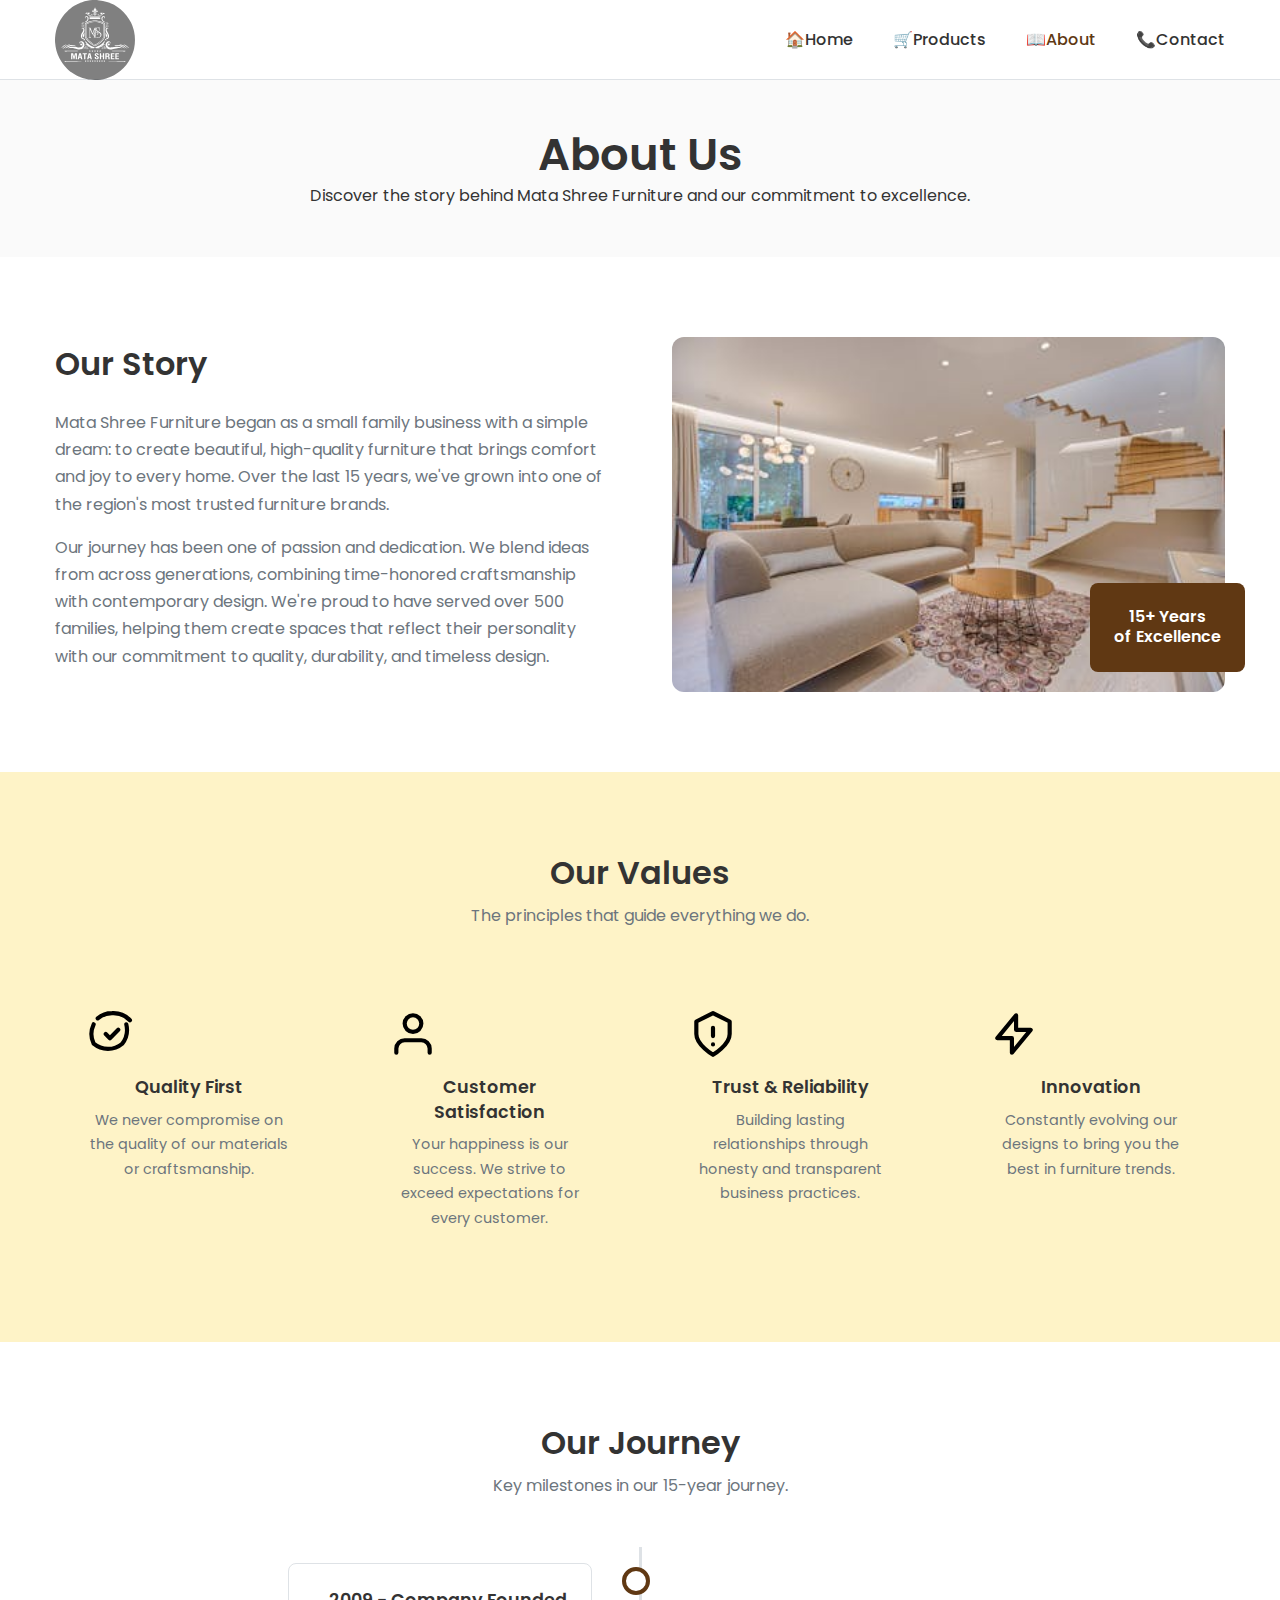
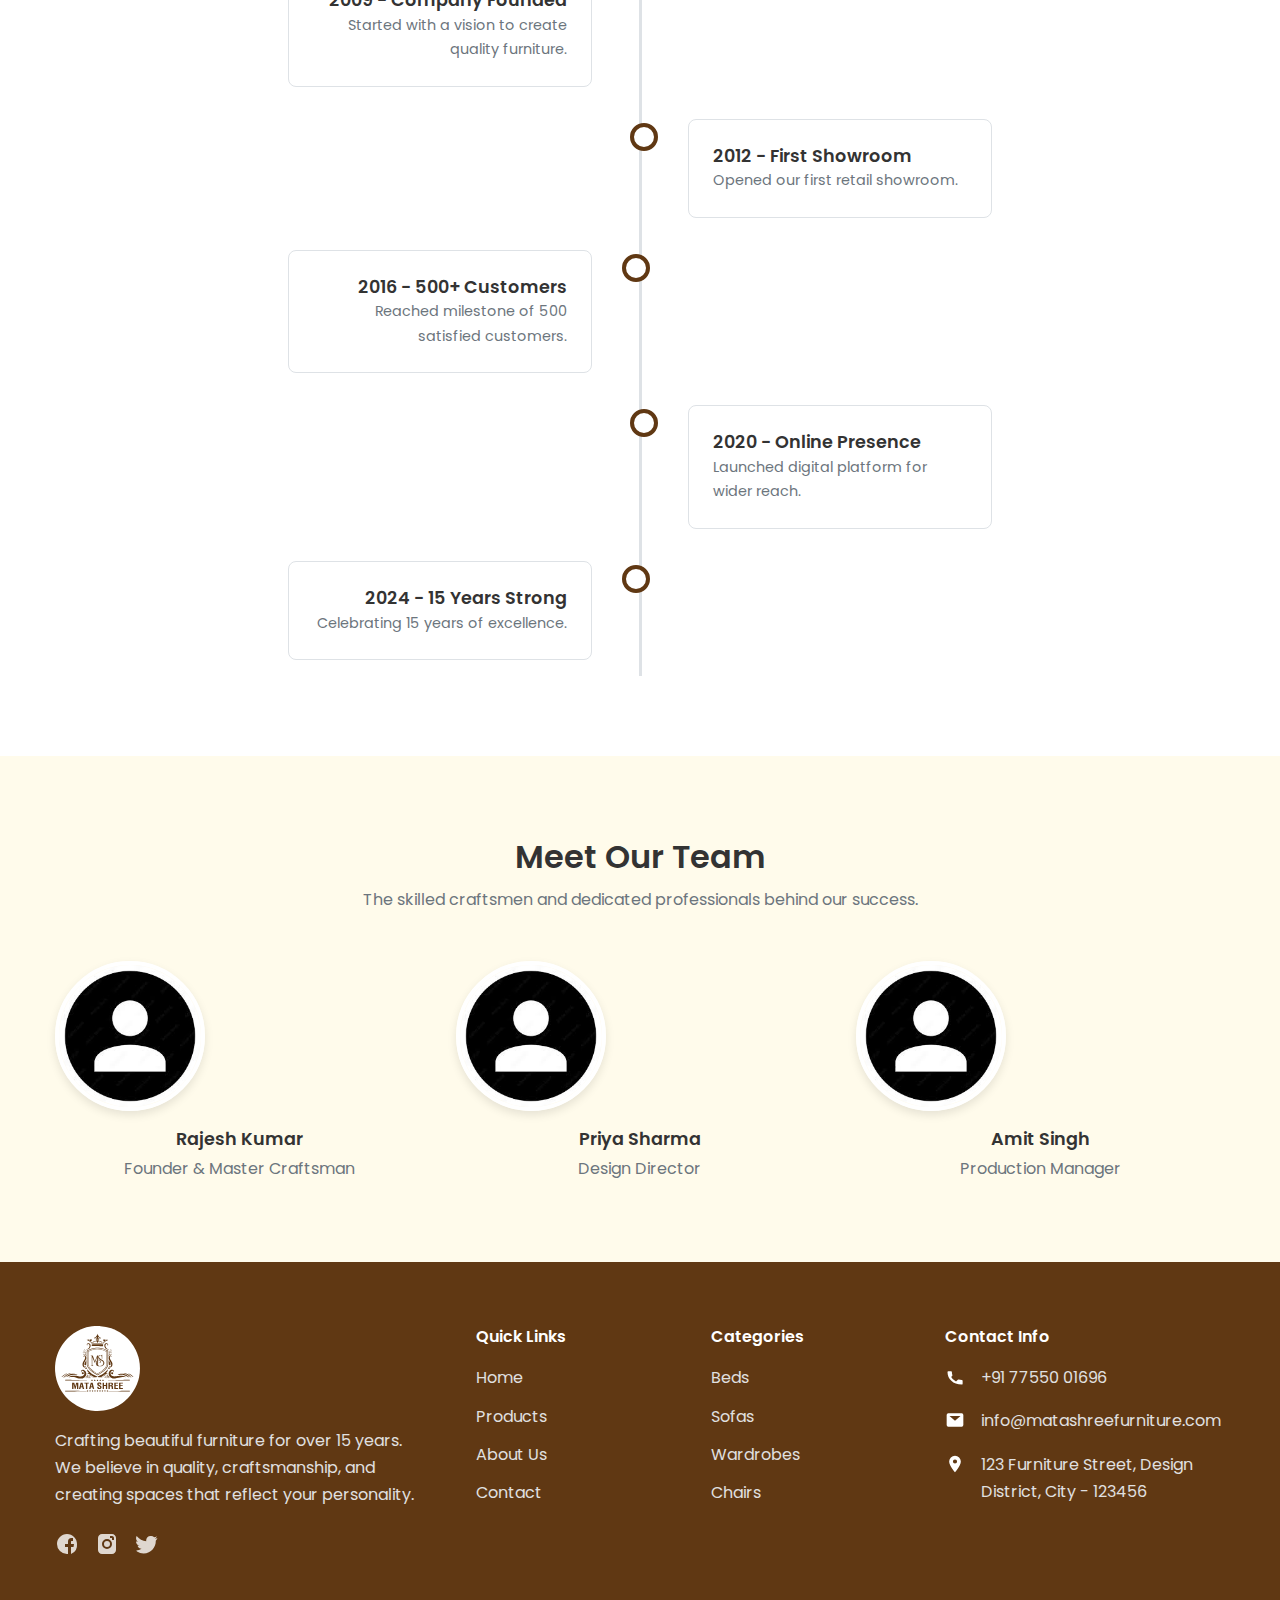
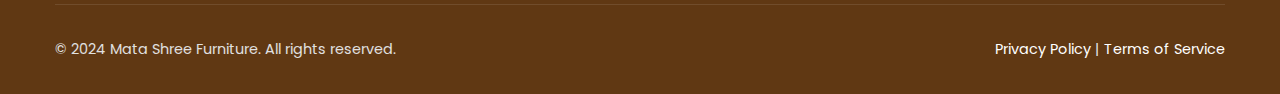
<file: about.html>
<!DOCTYPE html>
<html lang="en">
<head>
    <meta charset="UTF-8">
    <meta name="viewport" content="width=device-width, initial-scale=1.0">
    <title>About Us - Mata Shree Furniture</title>
    <meta name="description" content="Learn about the story, values, and journey of Mata Shree Furniture and our commitment to excellence.">
    
    <!-- Google Fonts -->
    <link rel="preconnect" href="https://fonts.googleapis.com">
    <link rel="preconnect" href="https://fonts.gstatic.com" crossorigin>
    <link href="https://fonts.googleapis.com/css2?family=Poppins:wght@400;500;600;700&display=swap" rel="stylesheet">
    
    <!-- CSS Stylesheet -->
    <link rel="stylesheet" href="css/style.css">
</head>
<body>

    <!-- Header Section (Same as index.html) -->
    <header class="header">
        <div class="container">
            <nav class="navbar">
                <a href="index.html" class="nav-logo">
                    <img src="assets/images/logo.svg" alt="Mata Shree Furniture Logo">
                </a>
                <ul class="nav-menu">
                  <li class="nav-item"><a href="index.html" class="nav-link">🏠Home</a></li>
                    <li class="nav-item"><a href="products.html" class="nav-link">🛒Products</a></li>
                    <li class="nav-item"><a href="about.html" class="nav-link active">📖About</a></li>
                    <li class="nav-item"><a href="contact.html" class="nav-link">📞Contact</a></li>
                </ul>
                <div class="hamburger">
                    <span class="bar"></span>
                    <span class="bar"></span>
                    <span class="bar"></span>
                </div>
            </nav>
        </div>
    </header>

    <main>
        <!-- Page Header -->
        <section class="page-header">
            <div class="container">
                <h1>About Us</h1>
                <p>Discover the story behind Mata Shree Furniture and our commitment to excellence.</p>
            </div>
        </section>

        <!-- Our Story Section -->
        <section class="story-section">
            <div class="container story-content">
                <div class="story-text">
                    <h2>Our Story</h2>
                    <p>Mata Shree Furniture began as a small family business with a simple dream: to create beautiful, high-quality furniture that brings comfort and joy to every home. Over the last 15 years, we've grown into one of the region's most trusted furniture brands.</p>
                    <p>Our journey has been one of passion and dedication. We blend ideas from across generations, combining time-honored craftsmanship with contemporary design. We're proud to have served over 500 families, helping them create spaces that reflect their personality with our commitment to quality, durability, and timeless design.</p>
                </div>
                <div class="story-image">
                    <img src="assets/images/our-story-image.jpeg" alt="Interior of a modern, well-furnished living room">
                    <div class="story-badge">
                        <span>15+ Years <br> of Excellence</span>
                    </div>
                </div>
            </div>
        </section>

        <!-- Our Values Section -->
        <section class="values-section">
            <div class="container">
                <div class="section-header">
                    <h2>Our Values</h2>
                    <p>The principles that guide everything we do.</p>
                </div>
                <div class="values-grid">
                    <div class="value-card">
                        <img src="assets/icons/quality-icon.svg" alt="Quality First">
                        <h3>Quality First</h3>
                        <p>We never compromise on the quality of our materials or craftsmanship.</p>
                    </div>
                    <div class="value-card">
                        <img src="assets/icons/customer-icon.svg" alt="Customer Satisfaction">
                        <h3>Customer Satisfaction</h3>
                        <p>Your happiness is our success. We strive to exceed expectations for every customer.</p>
                    </div>
                    <div class="value-card">
                        <img src="assets/icons/trust-icon.svg" alt="Trust & Reliability">
                        <h3>Trust & Reliability</h3>
                        <p>Building lasting relationships through honesty and transparent business practices.</p>
                    </div>
                    <div class="value-card">
                        <img src="assets/icons/innovation-icon.svg" alt="Innovation">
                        <h3>Innovation</h3>
                        <p>Constantly evolving our designs to bring you the best in furniture trends.</p>
                    </div>
                </div>
            </div>
        </section>

        <!-- Our Journey (Timeline) Section -->
        <section class="journey-section">
            <div class="container">
                <div class="section-header">
                    <h2>Our Journey</h2>
                    <p>Key milestones in our 15-year journey.</p>
                </div>
                <div class="timeline">
                    <div class="timeline-item">
                        <div class="timeline-content">
                            <h3>2009 - Company Founded</h3>
                            <p>Started with a vision to create quality furniture.</p>
                        </div>
                    </div>
                     <div class="timeline-item">
                        <div class="timeline-content">
                            <h3>2012 - First Showroom</h3>
                            <p>Opened our first retail showroom.</p>
                        </div>
                    </div>
                    <div class="timeline-item">
                        <div class="timeline-content">
                            <h3>2016 - 500+ Customers</h3>
                            <p>Reached milestone of 500 satisfied customers.</p>
                        </div>
                    </div>
                    <div class="timeline-item">
                        <div class="timeline-content">
                            <h3>2020 - Online Presence</h3>
                            <p>Launched digital platform for wider reach.</p>
                        </div>
                    </div>
                    <div class="timeline-item">
                        <div class="timeline-content">
                            <h3>2024 - 15 Years Strong</h3>
                            <p>Celebrating 15 years of excellence.</p>
                        </div>
                    </div>
                </div>
            </div>
        </section>
        
        <!-- Meet Our Team Section -->
        <section class="team-section">
            <div class="container">
                 <div class="section-header">
                    <h2>Meet Our Team</h2>
                    <p>The skilled craftsmen and dedicated professionals behind our success.</p>
                </div>
                <div class="team-grid">
                    <div class="team-card">
                        <img src="assets/images/team-rajesh.jpeg" alt="Rajesh Kumar">
                        <h3>Rajesh Kumar</h3>
                        <p>Founder & Master Craftsman</p>
                    </div>
                    <div class="team-card">
                        <img src="assets/images/team-priya.jpeg" alt="Priya Sharma">
                        <h3>Priya Sharma</h3>
                        <p>Design Director</p>
                    </div>
                    <div class="team-card">
                        <img src="assets/images/team-amit.jpeg" alt="Amit Singh">
                        <h3>Amit Singh</h3>
                        <p>Production Manager</p>
                    </div>
                </div>
            </div>
        </section>
    </main>

    <!-- Footer Section (Same as index.html) -->
    <footer class="footer">
        <div class="container">
            <div class="footer-grid">
                <div class="footer-about">
                    <img src="assets/images/logo-white.svg" alt="Mata Shree Furniture Logo" class="footer-logo">
                    <p>Crafting beautiful furniture for over 15 years. We believe in quality, craftsmanship, and creating spaces that reflect your personality.</p>
                    <div class="social-links">
                        <a href="#"><img src="assets/icons/facebook.svg" alt="Facebook"></a>
                        <a href="#"><img src="assets/icons/instagram.svg" alt="Instagram"></a>
                        <a href="#"><img src="assets/icons/twitter.svg" alt="Twitter"></a>
                    </div>
                </div>
                <div class="footer-links">
                    <h4>Quick Links</h4>
                    <ul>
                        <li><a href="index.html">Home</a></li>
                        <li><a href="products.html">Products</a></li>
                        <li><a href="about.html">About Us</a></li>
                        <li><a href="contact.html">Contact</a></li>
                    </ul>
                </div>
                <div class="footer-links">
                    <h4>Categories</h4>
                    <ul>
                        <li><a href="#">Beds</a></li>
                        <li><a href="#">Sofas</a></li>
                        <li><a href="#">Wardrobes</a></li>
                        <li><a href="#">Chairs</a></li>
                    </ul>
                </div>
                <div class="footer-contact">
                    <h4>Contact Info</h4>
                    <ul>
                        <li><img src="assets/icons/phone-white.svg" alt="Phone"> +91 77550 01696</li>
                        <li><img src="assets/icons/email-white.svg" alt="Email"> info@matashreefurniture.com</li>
                        <li><img src="assets/icons/location-white.svg" alt="Address"> 123 Furniture Street, Design District, City - 123456</li>
                    </ul>
                </div>
            </div>
            <div class="footer-bottom">
                <p>&copy; 2024 Mata Shree Furniture. All rights reserved.</p>
                <p><a href="#">Privacy Policy</a> | <a href="#">Terms of Service</a></p>
            </div>
        </div>
    </footer>
    
    <!-- JavaScript File -->
    <script src="js/script.js"></script>
</body>

</html>
</file>
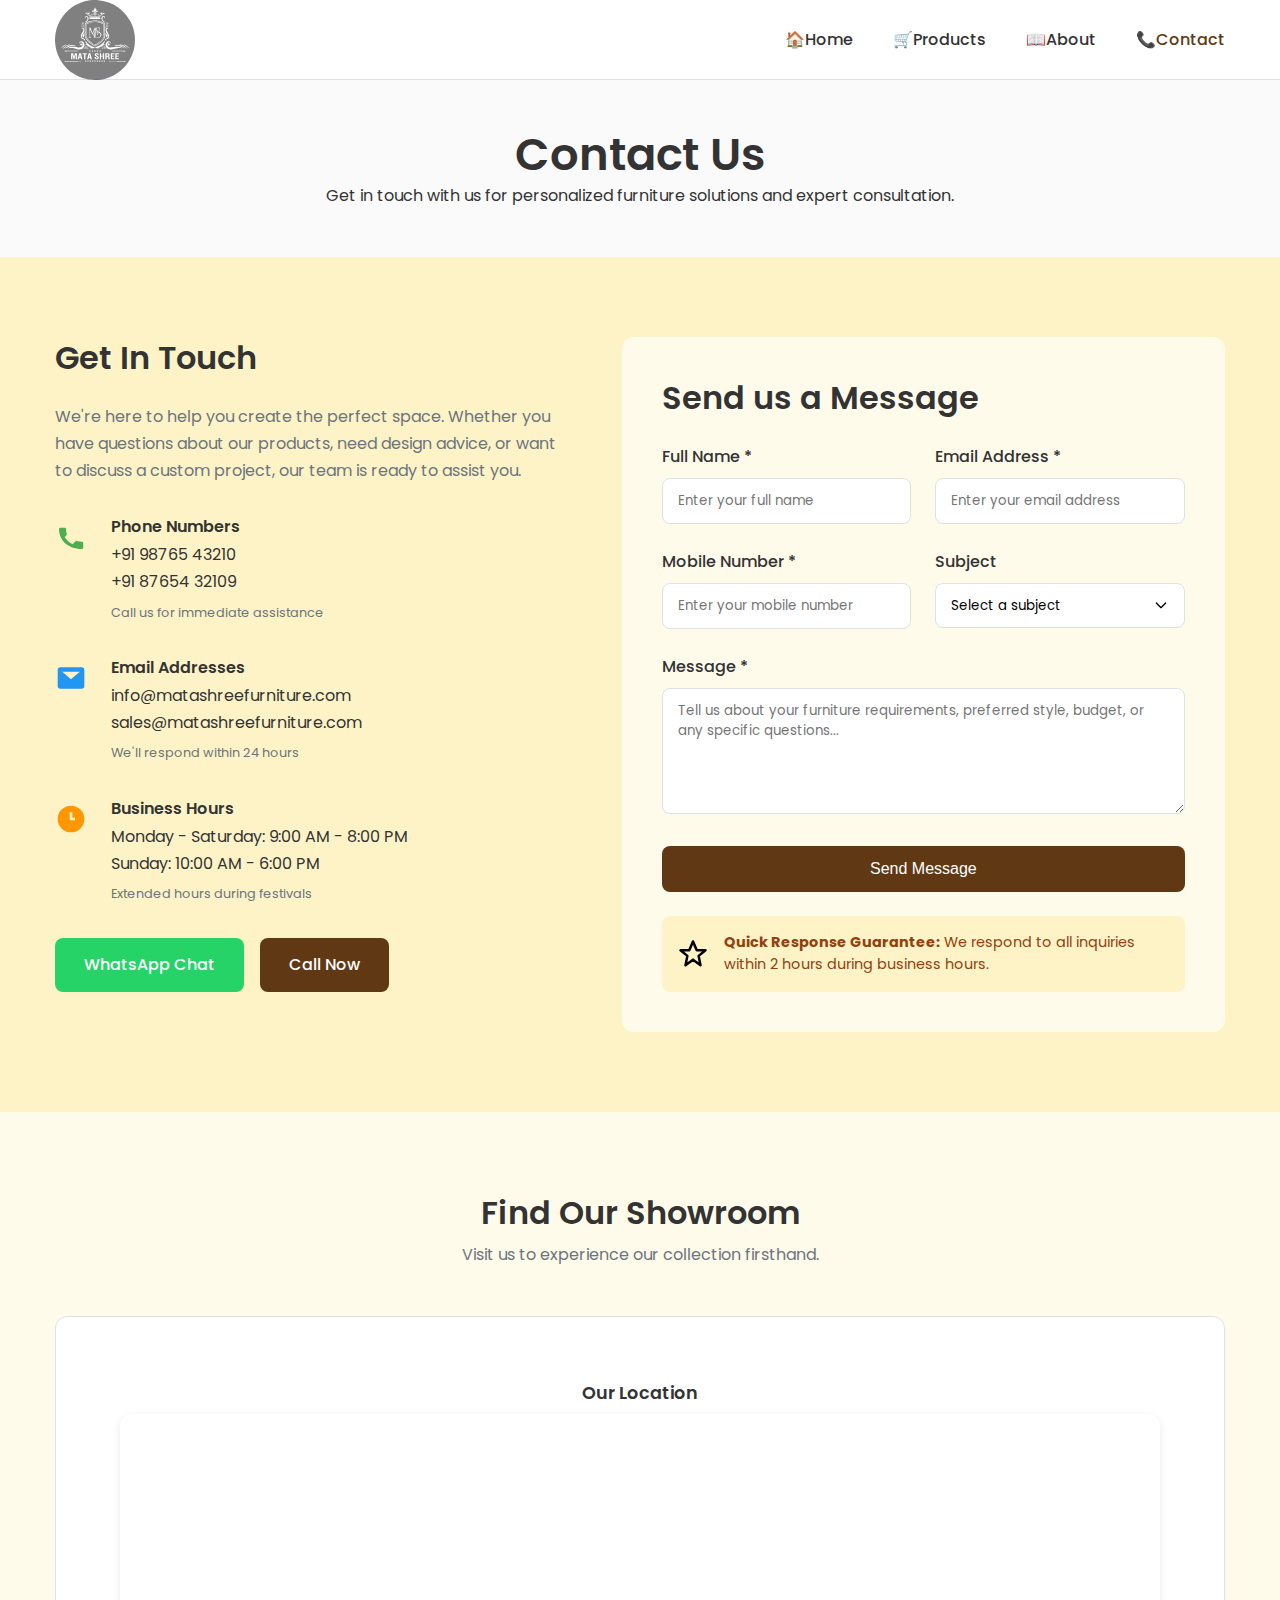
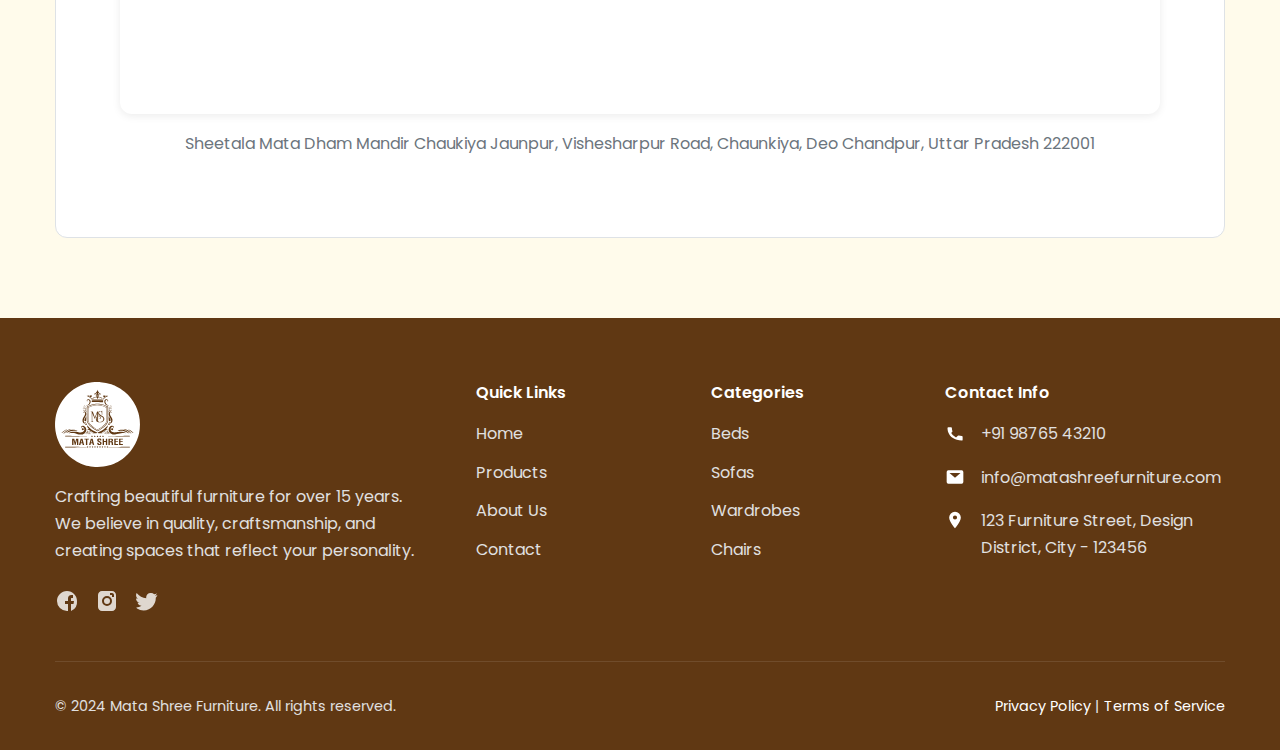
<file: contact.html>
<!DOCTYPE html>
<html lang="en">
<head>
    <meta charset="UTF-8">
    <meta name="viewport" content="width=device-width, initial-scale=1.0">
    <title>Contact Us - Mata Shree Furniture</title>
    <meta name="description" content="Get in touch with Mata Shree Furniture for personalized solutions, expert advice, or to visit our showroom.">
    
    <!-- Google Fonts -->
    <link rel="preconnect" href="https://fonts.googleapis.com">
    <link rel="preconnect" href="https://fonts.gstatic.com" crossorigin>
    <link href="https://fonts.googleapis.com/css2?family=Poppins:wght@400;500;600;700&display=swap" rel="stylesheet">
    
    <!-- CSS Stylesheet -->
    <link rel="stylesheet" href="css/style.css">
</head>
<body>

    <!-- Header Section (Same as index.html) -->
    <header class="header">
        <div class="container">
            <nav class="navbar">
                <a href="index.html" class="nav-logo">
                    <img src="assets/images/logo.svg" alt="Mata Shree Furniture Logo">
                </a>
                <ul class="nav-menu">
                     <li class="nav-item"><a href="index.html" class="nav-link">🏠Home</a></li>
                    <li class="nav-item"><a href="products.html" class="nav-link">🛒Products</a></li>
                    <li class="nav-item"><a href="about.html" class="nav-link">📖About</a></li>
                    <li class="nav-item"><a href="contact.html" class="nav-link active">📞Contact</a></li>
                </ul>
                <div class="hamburger">
                    <span class="bar"></span>
                    <span class="bar"></span>
                    <span class="bar"></span>
                </div>
            </nav>
        </div>
    </header>

    <main>
        <!-- Page Header -->
        <section class="page-header">
            <div class="container">
                <h1>Contact Us</h1>
                <p>Get in touch with us for personalized furniture solutions and expert consultation.</p>
            </div>
        </section>

        <!-- Main Contact Section -->
        <section class="contact-page-section">
            <div class="container">
                <div class="contact-page-wrapper">
                    <!-- Left Column: Get In Touch -->
                    <div class="get-in-touch">
                        <h2>Get In Touch</h2>
                        <p>We're here to help you create the perfect space. Whether you have questions about our products, need design advice, or want to discuss a custom project, our team is ready to assist you.</p>
                        <ul class="contact-info-list">
                            <li class="contact-info-item">
                                <img src="assets/icons/phone-icon-color.svg" alt="Phone">
                                <div>
                                    <h4>Phone Numbers</h4>
                                    <p>+91 98765 43210</p>
                                    <p>+91 87654 32109</p>
                                    <span>Call us for immediate assistance</span>
                                </div>
                            </li>
                             <li class="contact-info-item">
                                <img src="assets/icons/email-icon-color.svg" alt="Email">
                                <div>
                                    <h4>Email Addresses</h4>
                                    <p>info@matashreefurniture.com</p>
                                    <p>sales@matashreefurniture.com</p>
                                    <span>We'll respond within 24 hours</span>
                                </div>
                            </li>
                             <li class="contact-info-item">
                                <img src="assets/icons/clock-icon-color.svg" alt="Clock">
                                <div>
                                    <h4>Business Hours</h4>
                                    <p>Monday - Saturday: 9:00 AM - 8:00 PM</p>
                                    <p>Sunday: 10:00 AM - 6:00 PM</p>
                                    <span>Extended hours during festivals</span>
                                </div>
                            </li>
                        </ul>
                        <div class="contact-buttons">
                            <a href="#" class="btn btn-whatsapp">WhatsApp Chat</a>
                            <a href="#" class="btn btn-call">Call Now</a>
                        </div>
                    </div>

                    <!-- Right Column: Send us a Message -->
                    <div class="contact-form-container">
                        <h2>Send us a Message</h2>
                         <form action="#">
                            <div class="form-row">
                                <div class="form-group">
                                    <label for="contact-name">Full Name *</label>
                                    <input type="text" id="contact-name" placeholder="Enter your full name">
                                </div>
                                <div class="form-group">
                                    <label for="contact-email">Email Address *</label>
                                    <input type="email" id="contact-email" placeholder="Enter your email address">
                                </div>
                            </div>
                             <div class="form-row">
                                <div class="form-group">
                                    <label for="contact-phone">Mobile Number *</label>
                                    <input type="tel" id="contact-phone" placeholder="Enter your mobile number">
                                </div>
                                <div class="form-group">
                                    <label for="contact-subject">Subject</label>
                                    <select id="contact-subject">
                                        <option>Select a subject</option>
                                        <option>General Inquiry</option>
                                        <option>Product Question</option>
                                        <option>Custom Order</option>
                                    </select>
                                </div>
                            </div>
                            <div class="form-group">
                                <label for="contact-message">Message *</label>
                                <textarea id="contact-message" rows="5" placeholder="Tell us about your furniture requirements, preferred style, budget, or any specific questions..."></textarea>
                            </div>
                            <button type="submit" class="btn btn-primary full-width">Send Message</button>
                        </form>
                        <div class="response-guarantee">
                            <img src="assets/icons/guarantee-icon.svg" alt="Quick Response">
                            <p><strong>Quick Response Guarantee:</strong> We respond to all inquiries within 2 hours during business hours.</p>
                        </div>
                    </div>
                </div>
            </div>
        </section>

        <!-- Showroom Map Section -->
        <section class="showroom-map-section">
            <div class="container">
                <div class="section-header">
                    <h2>Find Our Showroom</h2>
                    <p>Visit us to experience our collection firsthand.</p>
                </div>
                <div class="map-placeholder">
                    <h3>Our Location</h3>
                    <div style="width:100%;height:300px;max-width:100%;border-radius:12px;overflow:hidden;box-shadow:0 2px 8px rgba(0,0,0,0.08);margin:0 auto 1rem auto;">
                        <iframe
                            src="https://www.google.com/maps?q=Sheetala+Mata+Dham+Mandir+Chaukiya+Jaunpur,+Vishesharpur,+Road,+Chaunkiya,+Deo+Chandpur,+Uttar+Pradesh+222001&output=embed"
                            width="100%" height="300" style="border:0;" allowfullscreen="" loading="lazy" referrerpolicy="no-referrer-when-downgrade"></iframe>
                    </div>
                    <p>Sheetala Mata Dham Mandir Chaukiya Jaunpur, Vishesharpur Road, Chaunkiya, Deo Chandpur, Uttar Pradesh 222001</p>
                </div>
            </div>
        </section>

    </main>

    <!-- Footer Section (Same as index.html) -->
    <footer class="footer">
       <div class="container">
            <div class="footer-grid">
                <div class="footer-about">
                    <img src="assets/images/logo-white.svg" alt="Mata Shree Furniture Logo" class="footer-logo">
                    <p>Crafting beautiful furniture for over 15 years. We believe in quality, craftsmanship, and creating spaces that reflect your personality.</p>
                    <div class="social-links">
                        <a href="#"><img src="assets/icons/facebook.svg" alt="Facebook"></a>
                        <a href="#"><img src="assets/icons/instagram.svg" alt="Instagram"></a>
                        <a href="#"><img src="assets/icons/twitter.svg" alt="Twitter"></a>
                    </div>
                </div>
                <div class="footer-links">
                    <h4>Quick Links</h4>
                    <ul>
                        <li><a href="index.html">Home</a></li>
                        <li><a href="products.html">Products</a></li>
                        <li><a href="about.html">About Us</a></li>
                        <li><a href="contact.html">Contact</a></li>
                    </ul>
                </div>
                <div class="footer-links">
                    <h4>Categories</h4>
                    <ul>
                        <li><a href="#">Beds</a></li>
                        <li><a href="#">Sofas</a></li>
                        <li><a href="#">Wardrobes</a></li>
                        <li><a href="#">Chairs</a></li>
                    </ul>
                </div>
                <div class="footer-contact">
                    <h4>Contact Info</h4>
                    <ul>
                        <li><img src="assets/icons/phone-white.svg" alt="Phone"> +91 98765 43210</li>
                        <li><img src="assets/icons/email-white.svg" alt="Email"> info@matashreefurniture.com</li>
                        <li><img src="assets/icons/location-white.svg" alt="Address"> 123 Furniture Street, Design District, City - 123456</li>
                    </ul>
                </div>
            </div>
            <div class="footer-bottom">
                <p>&copy; 2024 Mata Shree Furniture. All rights reserved.</p>
                <p><a href="#">Privacy Policy</a> | <a href="#">Terms of Service</a></p>
            </div>
        </div>
    </footer>
    
    <!-- JavaScript File -->
    <script src="js/script.js"></script>
</body>
</html>
</file>
<file: css/style.css>
/* 1. Global Styles & Root Variables
------------------------------------- */
:root {
    --clr-primary: #603813;
    /* Dark Brown for Footer, Buttons, Headings */
    --clr-accent-green: #28a745;
    /* Bright Green for Buttons */
    --clr-light-bg: #ffffff;
    /* Main White Background */
    --clr-accent-bg: #fffbeb;
    /* Pale Yellow for Accent Panels */
    --clr-secondary: #fef3c7;
    /* Dark yellow for Sections */
    --clr-text-dark: #333333;
    /* Primary Dark Text */
    --clr-text-light: #6c757d;
    /* Lighter Gray Text */
    --clr-border: #dee2e6;
    /* Standard Border Color */
    --clr-tag-bg: #a1887f;
    /* Product Tag Background */


    --font-family: 'Poppins', sans-serif;
    --header-height: 80px;
    --border-radius-md: 8px;
    --border-radius-lg: 12px;
    --shadow-light: 0 4px 15px rgba(0, 0, 0, 0.06);
    --shadow-md: 0 8px 25px rgba(0, 0, 0, 0.1);
}

* {
    margin: 0;
    padding: 0;
    box-sizing: border-box;
}

html {
    scroll-behavior: smooth;
}

/* Prevent horizontal scroll */
html,
body {
    overflow-x: hidden;
}

body {
    font-family: var(--font-family);
    background-color: var(--clr-light-bg);
    color: var(--clr-text-dark);
    line-height: 1.7;
}

a {
    text-decoration: none;
    color: inherit;
}

ul {
    list-style: none;
}

h1,
h2,
h3,
h4 {
    font-weight: 600;
    color: var(--clr-text-dark);
}

h1 {
    font-size: 2.8rem;
    line-height: 1.2;
}

h2 {
    font-size: 2rem;
    line-height: 1.3;
}

h3 {
    font-size: 1.1rem;
    line-height: 1.4;
}

h4 {
    font-size: 1rem;
    line-height: 1.4;
}


/* 2. Utility Classes
------------------------------------- */
.container {
    max-width: 1200px;
    margin: 0 auto;
    padding: 0 15px;
}

.section-header {
    text-align: center;
    margin-bottom: 3rem;
    max-width: 700px;
    margin-left: auto;
    margin-right: auto;
}

.section-header h1,
.section-header h2 {
    margin-bottom: 0.5rem;
}

.section-header p {
    color: var(--clr-text-light);
}

/* Page Header for inner pages */
.page-header {
    padding: 3rem 0;
    text-align: center;
    background-color: #fafafa;
}


/* 3. Header & Navigation
------------------------------------- */
.header {
    background-color: var(--clr-light-bg);
    height: var(--header-height);
    position: sticky;
    top: 0;
    z-index: 1000;
    border-bottom: 1px solid var(--clr-border);
}

.navbar {
    display: flex;
    justify-content: space-between;
    align-items: center;
    height: 100%;
}

.nav-logo img {
    height: 80px;
}

.nav-menu {
    display: flex;
    gap: 2.5rem;
}

.nav-link {
    font-weight: 500;
    color: var(--clr-text-dark);
    padding: 5px 0;
}

.nav-link.active,
.nav-link:hover {
    color: var(--clr-primary);
}

.hamburger {
    display: none;
    cursor: pointer;
}

.bar {
    display: block;
    width: 25px;
    height: 3px;
    margin: 5px auto;
    background-color: var(--clr-text-dark);
}


/* 4. Footer
------------------------------------- */
.footer {
    background-color: var(--clr-primary);
    color: #e0e0e0;
    padding: 4rem 0 2rem;
}

.footer-grid {
    display: grid;
    grid-template-columns: 2fr 1fr 1fr 1.5fr;
    gap: 3rem;
    margin-bottom: 3rem;
}

.footer-logo {
    height: 85px;
    margin-bottom: 1rem;
    filter: brightness(0) invert(1);
}


.social-links {
    display: flex;
    gap: 1rem;
    margin-top: 1.5rem;
}

.social-links img {
    height: 24px;
    opacity: 0.8;
    transition: opacity 0.3s ease;
}

.social-links img:hover {
    opacity: 1;
}

.footer h4 {
    color: white;
    margin-bottom: 1rem;
}

.footer-links ul li {
    margin-bottom: 0.7rem;
}

.footer-links a:hover {
    color: white;
    text-decoration: underline;
}

.footer-contact ul li {
    display: flex;
    align-items: flex-start;
    gap: 1rem;
    margin-bottom: 1rem;
}

.footer-contact img {
    height: 20px;
    margin-top: 3px;
}

.footer-bottom {
    display: flex;
    justify-content: space-between;
    padding-top: 2rem;
    border-top: 1px solid rgba(255, 255, 255, 0.1);
    font-size: 0.9rem;
    color: #e0e0e0;
}


.footer-bottom a {
    color: white;
}


/* 5. Homepage Styles (Not Pictured, but based on common elements)
/* --- 5. Homepage Styles --- */

.hero-section {
    padding: 4rem 0;
    background-color: var(--clr-light-bg);
}

.hero-content {
    display: flex;
    align-items: center;
    gap: 3rem;
}

.hero-text {
    flex: 1;
}

.hero-text .tagline {
    display: inline-block;
    padding: 6px 18px;
    background-color: #fde68a;
    /* A very light yellow */
    color: #b45309;
    /* Amber text */
    border: 1px solid var(--clr-primary);
    border-radius: 20px;
    font-weight: 500;
    margin-bottom: 1rem;
    font-size: 0.9rem;
}

.hero-text h1 {
    margin-bottom: 1rem;
}

.hero-text p {
    color: var(--clr-text-light);
    font-size: 1.1rem;
    margin-bottom: 2rem;
}

.hero-image {
    flex: 1;
    text-align: center;
}

.hero-image img {
    max-width: 100%;
}

.hero-buttons {
    display: flex;
    gap: 1rem;
}

.btn {
    padding: 12px 28px;
    border-radius: var(--border-radius-md);
    font-weight: 500;
    display: inline-block;
    transition: all 0.3s ease;
    border: 1px solid transparent;
}

.btn-primary {
    background-color: var(--clr-primary);
    color: white;
}

.btn-primary:hover {
    background-color: #4a2c0e;
    transform: translateY(-2px);
}

.btn-secondary {
    background-color: #fde68a;
    color: var(--clr-primary);
    border: 1px solid var(--clr-primary);
}

.btn-secondary:hover {
    background-color: var(--clr-primary);
    color: white;
}

.hero-stats {
    display: grid;
    grid-template-columns: repeat(4, 1fr);
    gap: 1rem;
    background-color: var(--clr-light-bg);
    padding: 1rem;
    border-radius: var(--border-radius-lg);
    margin-top: 4rem;
    box-shadow: var(--shadow-light);
    border: 1px solid var(--clr-border);
}

.stat-item {
    text-align: center;
    padding: 1rem;
}

.stat-item h3 {
    color: var(--clr-primary);
    font-size: 2rem;
}

.stat-item p {
    color: var(--clr-text-light);
}

.stat-item img {
    height: 30px;
    margin-bottom: 0.5rem;
}

.categories-section {
    padding: 5rem 0;
    background-color: var(--clr-secondary);
}

.category-grid {
    display: grid;
    grid-template-columns: repeat(4, 1fr);
    gap: 1.5rem;
}

.category-card {
    border-radius: var(--border-radius-lg);
    overflow: hidden;
    position: relative;
    display: block;
    color: rgb(12, 11, 11);
    height: 400px;
}

.category-card::before {
    content: '';
    position: absolute;
    top: 0;
    left: 0;
    width: 100%;
    height: 100%;
    background: linear-gradient(to top, rgba(0, 0, 0, 0.7) 0%, rgba(0, 0, 0, 0) 60%);
    transition: background 0.4s ease;
}

.category-card:hover::before {
    background: linear-gradient(to top, rgba(0, 0, 0, 0.85) 0%, rgba(0, 0, 0, 0.1) 70%);
}

.category-card img {
    width: 100%;
    height: 100%;
    object-fit: cover;
    transition: transform 0.4s ease;
}

.category-card:hover img {
    transform: scale(1.05);
}

.card-content {
    position: absolute;
    bottom: 0;
    left: 0;
    padding: 1.5rem;
    width: 100%;
    display: flex;
    justify-content: space-between;
    align-items: flex-end;
}

.card-content h3 {
    color: white;
    margin-bottom: 0.2rem;
}

.card-content p {
    font-size: 1rem;
    max-height: 0;
    overflow: hidden;
    opacity: 0;
    transition: all 0.4s ease;
    color: #131212;
}

.card-content span {
    font-weight: 500;
    white-space: nowrap;
    transform: translateX(-10px);
    opacity: 0;
    transition: all 0.4s ease;
}

.category-card:hover .card-content p {
    max-height: 100px;
    opacity: 1;
}

.category-card:hover .card-content span {
    transform: translateX(0);
    opacity: 1;
}

.section-footer {
    text-align: center;
    margin-top: 3rem;
}

.crafting-section {
    padding: 5rem 0;
}

.crafting-content {
    display: flex;
    align-items: center;
    gap: 4rem;
}

.crafting-text {
    flex: 1;
}

.crafting-text h2 {
    margin-bottom: 1.5rem;
}

.crafting-text>p {
    margin-bottom: 2rem;
    color: var(--clr-text-light);
}

.crafting-gallery {
    flex: 1.2;
    display: grid;
    grid-template-columns: 1fr 1fr;
    grid-template-rows: auto auto;
    gap: 1rem;
    position: relative;
}

.crafting-gallery img {
    width: 100%;
    border-radius: var(--border-radius-lg);
}

.crafting-gallery img:nth-child(1) {
    grid-column: 1 / 3;
}

.experience-badge {
    position: absolute;
    bottom: -1.5rem;
    right: 2rem;
    background-color: var(--clr-primary);
    color: white;
    padding: 1rem;
    border-radius: 50%;
    width: 120px;
    height: 120px;
    text-align: center;
    display: flex;
    flex-direction: column;
    justify-content: center;
    border: 4px solid var(--clr-light-bg);
}

.experience-badge strong {
    font-size: 2.5rem;
    line-height: 1;
}

.experience-badge span {
    font-size: 0.8rem;
    line-height: 1.2;
}

.features-list {
    list-style: none;
}

.features-list li {
    display: flex;
    align-items: center;
    gap: 1rem;
    margin-bottom: 1.2rem;
}

.features-list img {
    height: 30px;
}

.home-contact-section {
    padding: 5rem 0;
    background-color: var(--clr-secondary);
}

.home-contact-wrapper {
    display: grid;
    grid-template-columns: 1fr 1fr;
    gap: 3rem;
    margin-bottom: 3rem;
}

.home-contact-details h3,
.home-contact-form h3 {
    margin-bottom: 2rem;
}

.home-contact-form {
    background-color: var(--clr-accent-bg);
    padding: 2.5rem;
    border-radius: var(--border-radius-lg);
    border: 1px solid var(--clr-border);
}

.home-map-placeholder {
    background-color: var(--clr-accent-bg);
    border: 1px solid var(--clr-border);
    border-radius: var(--border-radius-lg);
    padding: 2rem;
    text-align: center;
}

.home-map-placeholder img {
    height: 40px;
    margin-bottom: 1rem;
}

.home-map-placeholder h3 {
    margin-bottom: 0.2rem;
}

.nav-logo span {
    font-weight: 600;
    font-size: 1.2rem;
}

.nav-logo {
    display: flex;
    align-items: center;
    gap: 0.75rem;
}

/* Add styles for homepage-specific sections here if needed */


/* 6. Products Page Styles
------------------------------------- */
.products-section {
    padding: 4rem 0;
}

.filter-bar {
    display: flex;
    justify-content: space-between;
    align-items: center;
    flex-wrap: wrap;
    gap: 1.5rem;
    margin-bottom: 3rem;
}

.search-box {
    position: relative;
    flex-grow: 1;
    max-width: 350px;
}

.search-box input {
    width: 100%;
    padding: 12px 20px 12px 45px;
    border: 1px solid var(--clr-border);
    border-radius: var(--border-radius-md);
    font-family: var(--font-family);
}

.search-box img {
    position: absolute;
    left: 15px;
    top: 50%;
    transform: translateY(-50%);
    height: 18px;
    opacity: 0.4;
}

.filter-buttons {
    display: flex;
    gap: 1rem;
}

.filter-btn {
    padding: 8px 20px;
    border: 1px solid var(--clr-border);
    background-color: transparent;
    cursor: pointer;
    border-radius: var(--border-radius-md);
    font-weight: 500;
    transition: all 0.3s ease;
    color: var(--clr-text-light);
}

.filter-btn.active,
.filter-btn:hover {
    background-color: var(--clr-primary);
    color: white;
    border-color: var(--clr-primary);
}

.product-grid {
    display: grid;
    grid-template-columns: repeat(3, 1fr);
    gap: 2rem;
}

.product-card {
    background-color: var(--clr-light-bg);
    border-radius: var(--border-radius-lg);
    box-shadow: var(--shadow-light);
    transition: all 0.3s ease;
    display: flex;
    flex-direction: column;
}

.product-card:hover {
    transform: translateY(-5px);
    box-shadow: var(--shadow-md);
}

.product-image-container {
    position: relative;
}

.product-image-container img {
    width: 100%;
    height: 250px;
    object-fit: cover;
    border-radius: var(--border-radius-lg) var(--border-radius-lg) 0 0;
}

.product-tag {
    position: absolute;
    top: 1rem;
    left: 1rem;
    background-color: var(--clr-primary);
    color: white;
    padding: 5px 10px;
    border-radius: var(--border-radius-md);
    font-size: 0.8rem;
    font-weight: 500;
}

.product-card-content {
    padding: 1.5rem;
    display: flex;
    flex-direction: column;
    flex-grow: 1;
}

.product-card-content h3 {
    margin-bottom: 0.5rem;
}

.product-card-content p {
    color: var(--clr-text-light);
    flex-grow: 1;
    margin-bottom: 1rem;
    font-size: 0.9rem;
}

.product-card-footer {
    display: flex;
    justify-content: space-between;
    align-items: center;
    border-top: 1px solid var(--clr-border);
    padding-top: 1rem;
    margin-top: auto;
}

.product-card-footer span {
    font-weight: 600;
    color: var(--clr-text-dark);
}

.btn-enquire {
    background-color: var(--clr-accent-green);
    color: white;
    padding: 8px 16px;
    border-radius: var(--border-radius-md);
    font-weight: 500;
    transition: background-color 0.3s ease;
}

.btn-enquire:hover {
    background-color: #218838;
}

.product-card.hide {
    display: none;
}


/* 7. About Us Page Styles
------------------------------------- */
.story-section {
    padding: 5rem 0;
}

.story-content {
    display: flex;
    align-items: center;
    gap: 4rem;
}

.story-text {
    flex-basis: 50%;
}

.story-text h2 {
    margin-bottom: 1.5rem;
}

.story-text p {
    margin-bottom: 1rem;
    color: var(--clr-text-light);
}

.story-image {
    flex-basis: 50%;
    position: relative;
}

.story-image img {
    width: 100%;
    border-radius: var(--border-radius-lg);
}

.story-badge {
    position: absolute;
    bottom: 20px;
    right: -20px;
    background-color: var(--clr-primary);
    color: white;
    padding: 1.5rem;
    border-radius: var(--border-radius-md);
    font-size: 1rem;
    font-weight: 600;
    line-height: 1.3;
    text-align: center;
}

.values-section {
    padding: 5rem 0;
    background-color: var(--clr-secondary);
}

.values-grid {
    display: grid;
    grid-template-columns: repeat(4, 1fr);
    gap: 2rem;
}

.value-card {
    padding: 2rem;
    text-align: center;
}

.value-card img {
    height: 50px;
    margin-bottom: 1rem;
}

.value-card h3 {
    margin-bottom: 0.5rem;
}

.value-card p {
    color: var(--clr-text-light);
    font-size: 0.9rem;
}

.journey-section {
    padding: 5rem 0;
}

.timeline {
    position: relative;
    max-width: 800px;
    margin: 0 auto;
}

.timeline::after {
    content: '';
    position: absolute;
    width: 3px;
    background-color: var(--clr-border);
    top: 0;
    bottom: 0;
    left: 50%;
    margin-left: -1.5px;
}

.timeline-item {
    padding: 1rem 3rem;
    position: relative;
    width: 50%;
}

.timeline-item::after {
    content: '';
    position: absolute;
    width: 20px;
    height: 20px;
    background-color: var(--clr-light-bg);
    border: 4px solid var(--clr-primary);
    top: 20px;
    border-radius: 50%;
    z-index: 1;
}

.timeline-item:nth-child(odd) {
    left: 0;
    text-align: right;
}

.timeline-item:nth-child(even) {
    left: 50%;
}

.timeline-item:nth-child(odd)::after {
    right: -10px;
}

.timeline-item:nth-child(even)::after {
    left: -10px;
}

.timeline-content {
    padding: 1.5rem;
    border: 1px solid var(--clr-border);
    border-radius: var(--border-radius-md);
}

.timeline-content h3 {
    font-size: 1.1rem;
}

.timeline-content p {
    font-size: 0.9rem;
    color: var(--clr-text-light);
}

.team-section {
    padding: 5rem 0;
    background-color: var(--clr-accent-bg);
}

.team-grid {
    display: grid;
    grid-template-columns: repeat(3, 1fr);
    gap: 2rem;
}

.team-card {
    text-align: center;
}

.team-card img {
    width: 150px;
    height: 150px;
    border-radius: 50%;
    object-fit: cover;
    margin-bottom: 1rem;
    border: 4px solid var(--clr-light-bg);
    box-shadow: 0 4px 10px rgba(0, 0, 0, 0.1);
}

.team-card h3 {
    margin-bottom: 0.2rem;
}

.team-card p {
    color: var(--clr-text-light);
}


/* 8. Contact Us Page Styles
------------------------------------- */
.contact-page-section {
    padding: 5rem 0;
    background-color: var(--clr-secondary);
}

.contact-page-wrapper {
    display: grid;
    grid-template-columns: 1fr 1.2fr;
    gap: 4rem;
    align-items: flex-start;
}

.get-in-touch h2,
.contact-form-container h2 {
    margin-bottom: 1.5rem;
}

.get-in-touch>p {
    color: var(--clr-text-light);
    margin-bottom: 2rem;
}

.contact-info-list {
    display: flex;
    flex-direction: column;
    gap: 2rem;
}

.contact-info-item {
    display: flex;
    gap: 1.5rem;
    align-items: flex-start;
}

.contact-info-item img {
    height: 32px;
    margin-top: 5px;
}

.contact-info-item h4 {
    margin-bottom: 0.3rem;
}

.contact-info-item p {
    margin-bottom: 0.2rem;
    color: var(--clr-text-dark);
    line-height: 1.5;
}

.contact-info-item span {
    color: var(--clr-text-light);
    font-size: 0.8rem;
}

.contact-buttons {
    margin-top: 2rem;
    display: flex;
    gap: 1rem;
}

.btn-whatsapp {
    display: inline-block;
    background-color: #25D366;
    color: white;
    padding: 12px 28px;
    border-radius: var(--border-radius-md);
    font-weight: 500;
    transition: background-color 0.3s ease;
}

.btn-whatsapp:hover {
    background-color: #1DAA50;
}

.btn-call {
    display: inline-block;
    background-color: var(--clr-primary);
    color: white;
    padding: 12px 28px;
    border-radius: var(--border-radius-md);
    font-weight: 500;
    transition: background-color 0.3s;
}

.btn-call:hover {
    background-color: #4a2c0e;
}

.contact-form-container {
    background-color: var(--clr-accent-bg);
    padding: 2.5rem;
    border-radius: var(--border-radius-lg);
}

.form-row {
    display: flex;
    gap: 1.5rem;
}

.form-group {
    width: 100%;
    margin-bottom: 1.5rem;
}

.form-group label {
    display: block;
    margin-bottom: 0.5rem;
    font-weight: 500;
}

.form-group input,
.form-group textarea,
.form-group select {
    width: 100%;
    padding: 12px 15px;
    border-radius: var(--border-radius-md);
    font-family: var(--font-family);
    border: 1px solid var(--clr-border);
}

.form-group select {
    -webkit-appearance: none;
    -moz-appearance: none;
    appearance: none;
    background: var(--clr-light-bg) url('../assets/icons/chevron-down.svg') no-repeat right 15px center;
    background-size: 16px;
}

.full-width {
    width: 100%;
    text-align: center;
    padding: 14px;
    font-size: 1rem;
    border: none;
    cursor: pointer;
}

.response-guarantee {
    margin-top: 1.5rem;
    padding: 1rem;
    background-color: #fef3c7;
    border-radius: var(--border-radius-md);
    display: flex;
    align-items: center;
    gap: 1rem;
}

.response-guarantee img {
    height: 30px;
}

.response-guarantee p {
    font-size: 0.9rem;
    color: #92400e;
    line-height: 1.5;
}

.showroom-map-section {
    padding: 5rem 0;
    background-color: var(--clr-accent-bg);
}

.map-placeholder {
    background-color: var(--clr-light-bg);
    border: 1px solid var(--clr-border);
    border-radius: var(--border-radius-lg);
    padding: 4rem;
    text-align: center;
}

.map-placeholder img {
    height: 50px;
    margin-bottom: 1rem;
}

.map-placeholder h3 {
    margin-bottom: 0.5rem;
}

.map-placeholder p {
    color: var(--clr-text-light);
    margin-bottom: 1rem;
}

.map-placeholder a {
    color: var(--clr-primary);
    font-weight: 500;
    text-decoration: underline;
}


/* 9. Responsive Media Queries
------------------------------------- */
@media (max-width: 992px) {
    h1 {
        font-size: 2.5rem;
    }

    h2 {
        font-size: 1.8rem;
    }

    .nav-menu {
        position: fixed;
        left: -100%;
        top: var(--header-height);
        flex-direction: column;
        background-color: var(--clr-light-bg);
        width: 100%;
        height: calc(100vh - var(--header-height));
        text-align: center;
        transition: 0.3s;
        gap: 2rem;
        padding-top: 3rem;
    }

    .nav-menu.active {
        left: 0;
    }

    .hamburger {
        display: block;
    }

    .product-grid {
        grid-template-columns: 1fr 1fr;
    }

    .filter-bar {
        flex-direction: column;
        align-items: stretch;
    }

    .search-box {
        max-width: none;
    }

    .story-content {
        flex-direction: column;
    }

    .values-grid {
        grid-template-columns: 1fr 1fr;
    }

    .team-grid {
        grid-template-columns: 1fr;
        gap: 3rem;
    }

    .contact-page-wrapper {
        grid-template-columns: 1fr;
    }

    .footer-grid {
        grid-template-columns: 1fr 1fr;
    }
}

@media (max-width: 768px) {
    .timeline::after {
        left: 10px;
    }

    .timeline-item {
        width: 100%;
        padding-left: 40px;
        padding-right: 0;
    }

    .timeline-item:nth-child(odd),
    .timeline-item:nth-child(even) {
        left: 0;
        text-align: left;
    }

    .timeline-item::after,
    .timeline-item:nth-child(odd)::after,
    .timeline-item:nth-child(even)::after {
        left: 0px;
    }


    .home-contact-wrapper {
        grid-template-columns: 1fr;
        gap: 2rem;
    }
}


@media (max-width: 576px) {
    .product-grid {
        grid-template-columns: 1fr;
    }

    .values-grid {
        grid-template-columns: 1fr;
    }

    .footer-grid {
        grid-template-columns: 1fr;
    }

    .footer-bottom {
        flex-direction: column;
        text-align: center;
        gap: 1rem;
    }

    .form-row {
        flex-direction: column;
        gap: 0;
    }

    .contact-buttons {
        flex-direction: column;
    }

    .contact-buttons a {
        text-align: center;
    }
}

/* Make all images responsive */
img {
    max-width: 100%;
    height: auto;
    display: block;
}

/* Responsive hero section */
@media (max-width: 992px) {
    .hero-content {
        flex-direction: column;
        gap: 2rem;
        text-align: center;
    }

    .hero-image {
        width: 100%;
    }

    .hero-stats {
        grid-template-columns: 1fr 1fr;
    }

    .category-grid {
        grid-template-columns: 1fr 1fr;
    }

    .crafting-content {
        flex-direction: column;
        gap: 2rem;
    }

    .footer-grid {
        grid-template-columns: 1fr 1fr;
        gap: 2rem;
    }
}

@media (max-width: 576px) {
    .hero-stats {
        grid-template-columns: 1fr;
    }

    .category-grid {
        grid-template-columns: 1fr;
    }

    .footer-grid {
        grid-template-columns: 1fr;
    }

    .crafting-content {
        flex-direction: column;
    }
}

/* Remove filter from logos to show original color */
.header .nav-logo img {
    filter: opacity(0.5)
}


/* Only apply filter to social icons in the footer */
.footer .social-links img {
    filter: brightness(0) invert(1);
}
</file>
